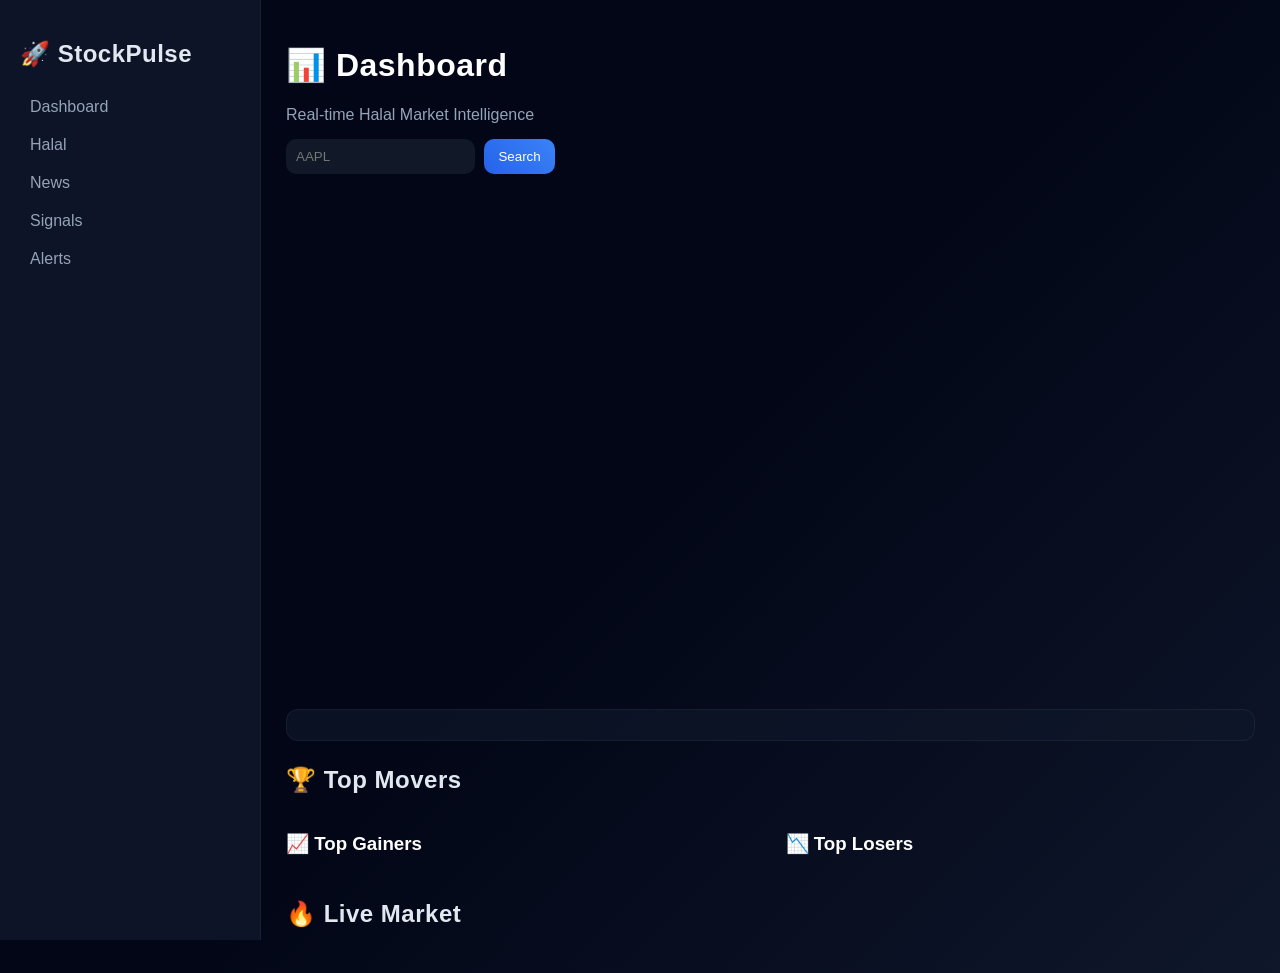
<file: frontend/index.html>
<!DOCTYPE html>
<html lang="en">
<head>
<meta charset="UTF-8">
<meta name="viewport" content="width=device-width, initial-scale=1.0">

<title>StockPulse PRO</title>

<link rel="stylesheet" href="style.css?v=8">

</head>

<body>

<!-- SIDEBAR -->
<div class="sidebar">
  <h2>🚀 StockPulse</h2>

  <a href="index.html">Dashboard</a>
  <a href="halal.html">Halal</a>
  <a href="news.html">News</a>
  <a href="signals.html">Signals</a>
  <a href="alerts.html">Alerts</a>
</div>

<!-- MAIN -->
<div class="main">

  <h1>📊 Dashboard</h1>
  <p style="color:#94a3b8;margin-bottom:15px;">
    Real-time Halal Market Intelligence
  </p>

  <!-- SEARCH -->
  <div style="margin-bottom:15px;">
    <input id="search" placeholder="AAPL">
    <button onclick="search()">Search</button>
  </div>

  <!-- CHART -->
  <div id="chart"></div>

  <!-- 🔥 MARKET SUMMARY -->
  <div id="summary" class="summary"></div>

  <!-- 🏆 TOP MOVERS -->
  <h2 style="margin-top:25px;">🏆 Top Movers</h2>

  <div class="top-section">

    <!-- GAINERS -->
    <div>
      <h3>📈 Top Gainers</h3>
      <div id="gainers" class="grid"></div>
    </div>

    <!-- LOSERS -->
    <div>
      <h3>📉 Top Losers</h3>
      <div id="losers" class="grid"></div>
    </div>

  </div>

  <!-- 🔥 LIVE MARKET -->
  <h2 style="margin-top:25px;">🔥 Live Market</h2>
  <div id="stocks" class="grid"></div>

</div>

<!-- JS (LOAD LAST = BEST PRACTICE) -->
<script src="main.js?v=8"></script>

</body>
</html>
</file>
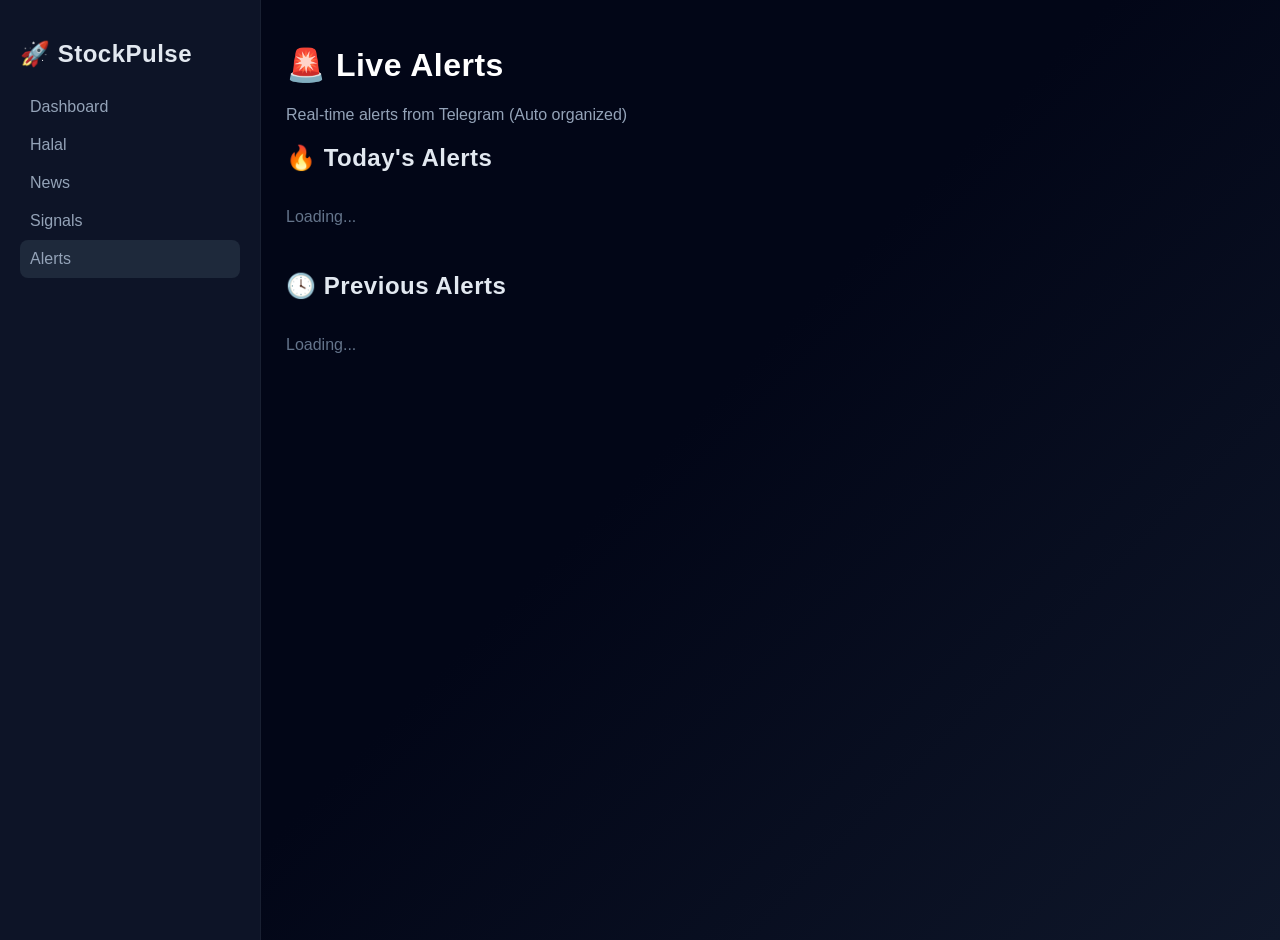
<file: frontend/alerts.html>
<!DOCTYPE html>
<html lang="en">
<head>
  <meta charset="UTF-8">
  <meta name="viewport" content="width=device-width, initial-scale=1.0">

  <title>Alerts | StockPulse PRO</title>

  <!-- CSS -->
  <link rel="stylesheet" href="style.css?v=20">
</head>

<body>

<!-- SIDEBAR -->
<div class="sidebar">
  <h2>🚀 StockPulse</h2>

  <a href="index.html">Dashboard</a>
  <a href="halal.html">Halal</a>
  <a href="news.html">News</a>
  <a href="signals.html">Signals</a>
  <a href="alerts.html" style="background:#1e293b;">Alerts</a>
</div>

<!-- MAIN -->
<div class="main">

  <h1>🚨 Live Alerts</h1>

  <p style="color:#94a3b8;margin-bottom:20px;">
    Real-time alerts from Telegram (Auto organized)
  </p>

  <!-- 🔥 TODAY ALERTS -->
  <h2>🔥 Today's Alerts</h2>
  <div id="today" class="grid">
    <p style="color:#64748b;">Loading...</p>
  </div>

  <!-- 🕓 PREVIOUS ALERTS -->
  <h2 style="margin-top:30px;">🕓 Previous Alerts</h2>
  <div id="previous" class="grid">
    <p style="color:#64748b;">Loading...</p>
  </div>

</div>

<!-- JS -->
<script src="alerts.js?v=20"></script>

</body>
</html>
</file>
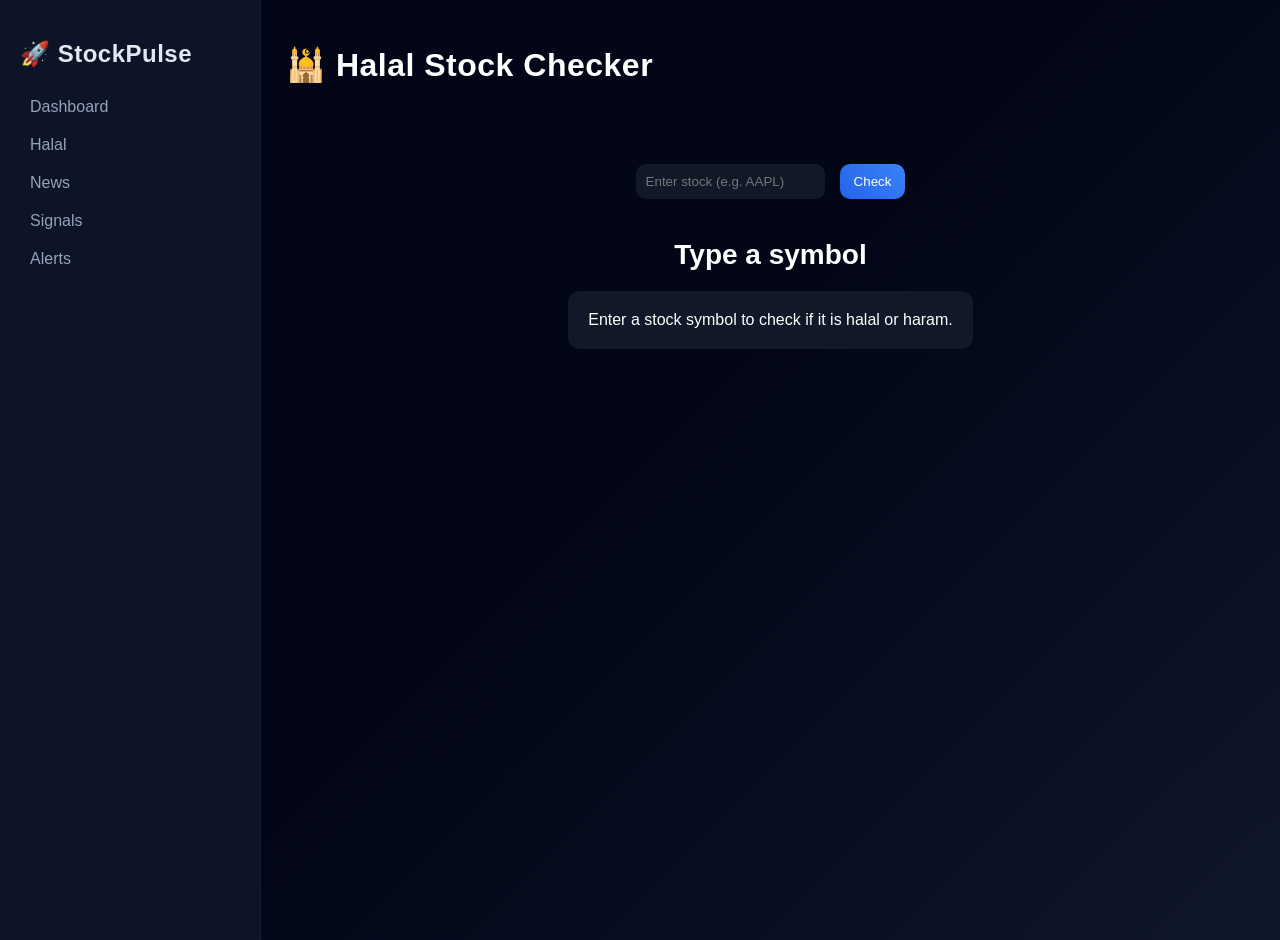
<file: frontend/halal.html>
<!DOCTYPE html>
<html>
<head>
  <title>Halal Checker | StockPulse PRO</title>
  <link rel="stylesheet" href="style.css">

  <style>
    .center-box{
      display:flex;
      flex-direction:column;
      align-items:center;
      justify-content:center;
      margin-top:60px;
    }

    .search-box{
      display:flex;
      gap:10px;
      margin:20px 0;
    }

    .result{
      font-size:28px;
      font-weight:bold;
      margin-top:20px;
    }

    .halal{color:#22c55e}
    .haram{color:#ef4444}
    .unknown{color:gray}

    .info-card{
      background:#111827;
      padding:20px;
      border-radius:12px;
      margin-top:20px;
      max-width:400px;
      text-align:center;
    }
  </style>
</head>

<body>

<!-- SIDEBAR -->
<div class="sidebar">
  <h2>🚀 StockPulse</h2>
  <a href="index.html">Dashboard</a>
  <a href="halal.html">Halal</a>
  <a href="news.html">News</a>
  <a href="signals.html">Signals</a>
  <a href="alerts.html">Alerts</a>
</div>

<!-- MAIN -->
<div class="main">

  <h1>🕌 Halal Stock Checker</h1>

  <div class="center-box">

    <div class="search-box">
      <input id="symbol" placeholder="Enter stock (e.g. AAPL)">
      <button onclick="checkHalal()">Check</button>
    </div>

    <div id="result" class="result">Type a symbol</div>

    <div id="info" class="info-card">
      Enter a stock symbol to check if it is halal or haram.
    </div>

  </div>

</div>

<script src="halal.js"></script>

</body>
</html>
</file>
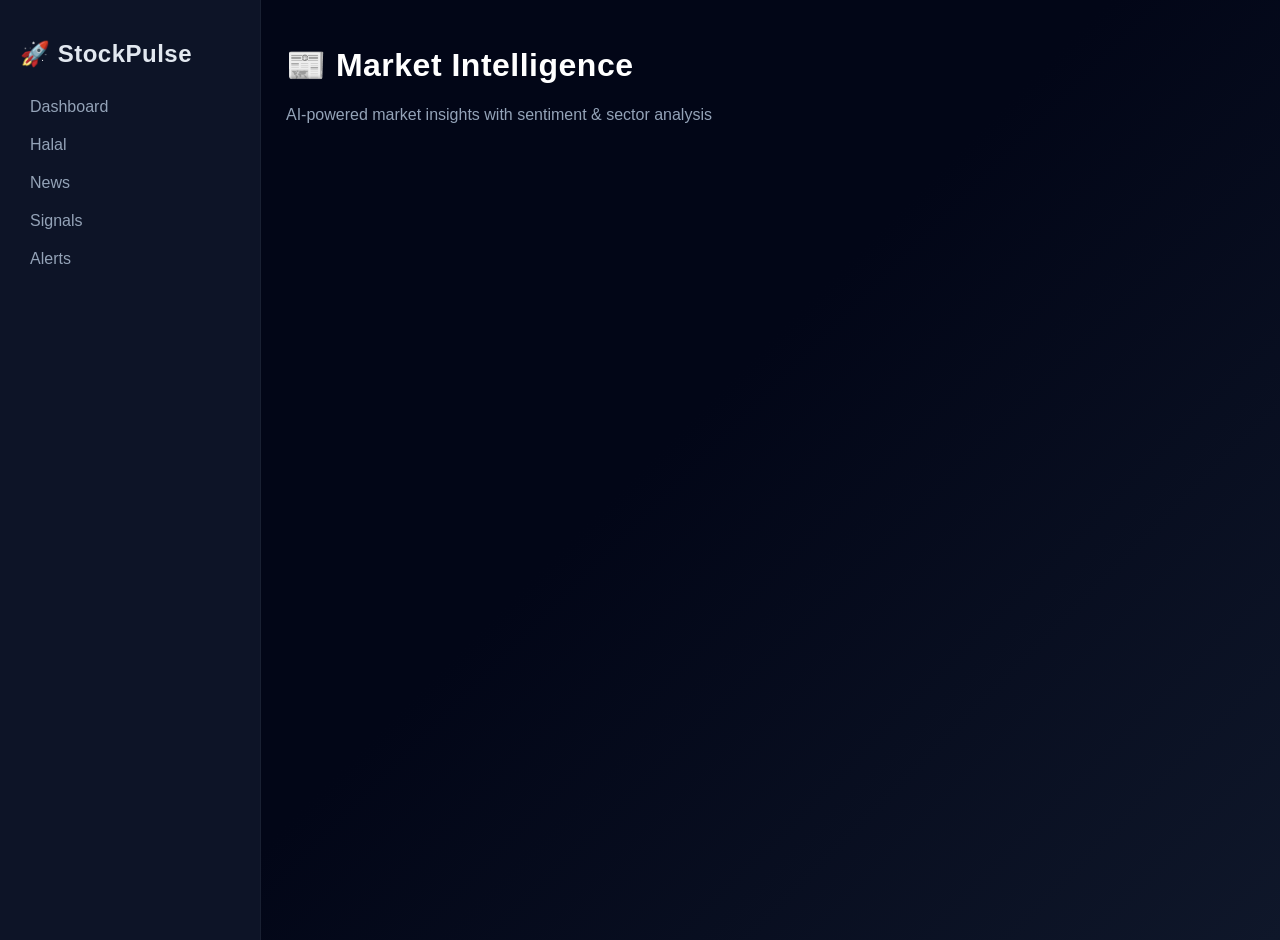
<file: frontend/news.html>
<!DOCTYPE html>
<html lang="en">
<head>
<meta charset="UTF-8">
<meta name="viewport" content="width=device-width, initial-scale=1.0">

<title>Market Intelligence | StockPulse PRO</title>

<link rel="stylesheet" href="style.css?v=2">

<style>

/* 🔥 GRID */
.news-grid{
  display:grid;
  grid-template-columns:repeat(auto-fill,minmax(300px,1fr));
  gap:20px;
  margin-top:20px;
}

/* 💎 CARD */
.news-card{
  background:rgba(15,23,42,0.7);
  backdrop-filter: blur(10px);
  border-radius:14px;
  overflow:hidden;
  transition:0.3s;
  cursor:pointer;
  border:1px solid rgba(255,255,255,0.05);
}

.news-card:hover{
  transform:translateY(-6px) scale(1.02);
  box-shadow:0 0 20px rgba(0,255,255,0.25);
}

/* 🖼 IMAGE */
.news-img{
  width:100%;
  height:170px;
  object-fit:cover;
}

/* 📦 CONTENT */
.news-content{
  padding:14px;
}

/* 🧾 TITLE */
.news-title{
  font-size:15px;
  font-weight:bold;
  margin-bottom:6px;
}

/* 📄 SUMMARY */
.news-summary{
  font-size:13px;
  color:#94a3b8;
}

/* ⚡ EXTRA INFO */
.news-extra{
  margin-top:10px;
  font-size:13px;
}

.bull{color:#22c55e;}
.bear{color:#ef4444;}
.neutral{color:#94a3b8;}

</style>

</head>

<body>

<!-- SIDEBAR -->
<div class="sidebar">
  <h2>🚀 StockPulse</h2>

  <a href="index.html">Dashboard</a>
  <a href="halal.html">Halal</a>
  <a href="news.html">News</a>
  <a href="signals.html">Signals</a>
  <a href="alerts.html">Alerts</a>
</div>

<!-- MAIN -->
<div class="main">

<h1>📰 Market Intelligence</h1>
<p style="color:#94a3b8;">
AI-powered market insights with sentiment & sector analysis
</p>

<div id="news" class="news-grid"></div>

</div>

<script src="news.js?v=2"></script>

</body>
</html>
</file>
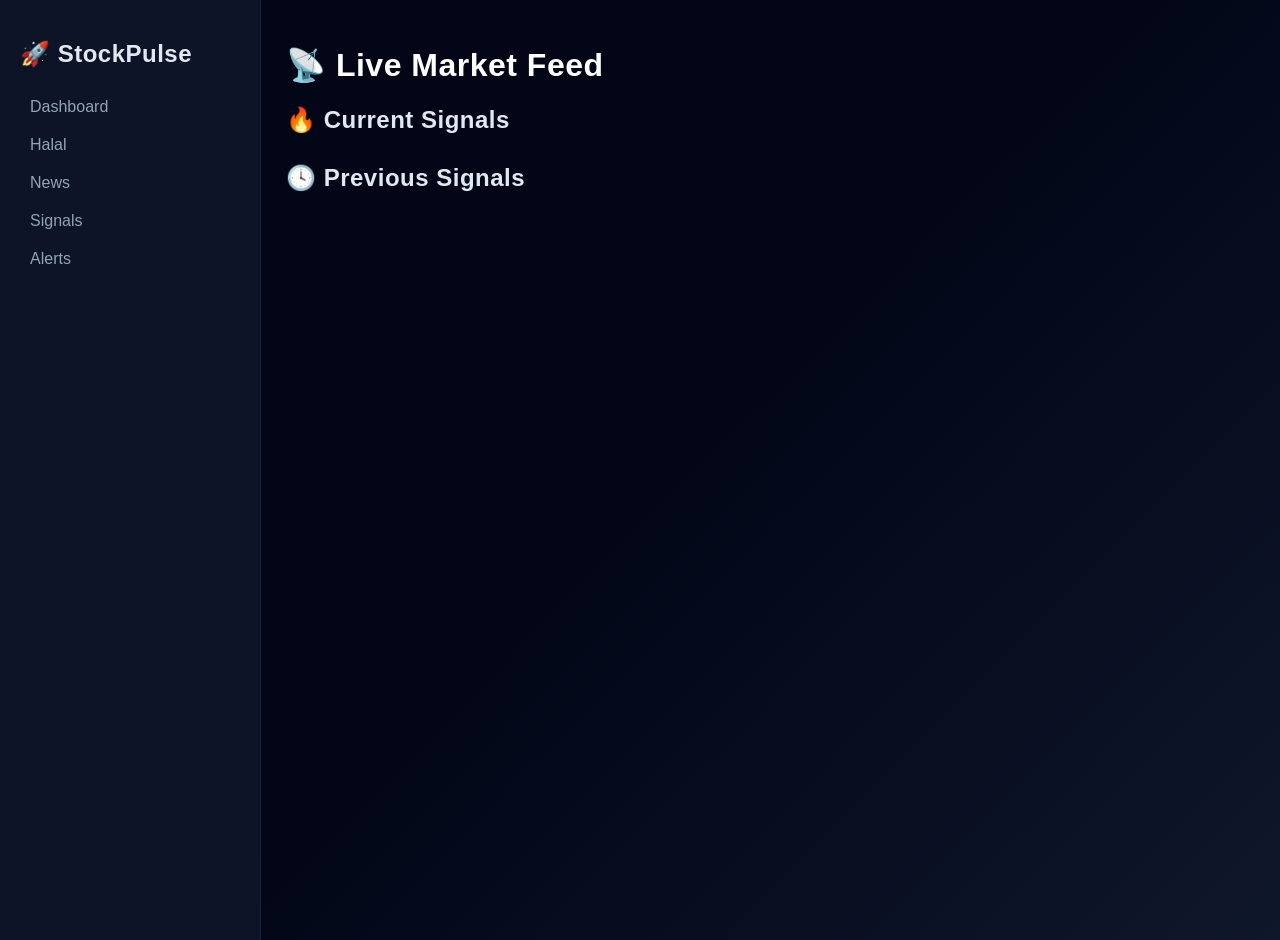
<file: frontend/signals.html>
<!DOCTYPE html>
<html>
<head>
<title>Signals</title>
<link rel="stylesheet" href="style.css">
</head>

<body>

<div class="sidebar">
<h2>🚀 StockPulse</h2>
<a href="index.html">Dashboard</a>
<a href="halal.html">Halal</a>
<a href="news.html">News</a>
<a href="signals.html">Signals</a>
<a href="alerts.html">Alerts</a>
</div>

<div class="main">

<h1>📡 Live Market Feed</h1>

<h2>🔥 Current Signals</h2>
<div id="current" class="feed"></div>

<h2 style="margin-top:30px;">🕓 Previous Signals</h2>
<div id="previous" class="feed"></div>

</div>

<script src="signals.js"></script>

</body>
</html>
</file>
<file: frontend/style.css>
body{
  margin:0;
  display:flex;
  background:linear-gradient(135deg,#020617,#020617,#0f172a);
  color:white;
  font-family:'Segoe UI',sans-serif;
}

/* SIDEBAR */
.sidebar{
  width:220px;
  background:rgba(15,23,42,0.9);
  backdrop-filter: blur(10px);
  height:100vh;
  padding:20px;
  border-right:1px solid rgba(255,255,255,0.05);
}

.sidebar h2{
  margin-bottom:20px;
}

.sidebar a{
  display:block;
  color:#94a3b8;
  padding:10px;
  text-decoration:none;
  border-radius:8px;
  transition:0.3s;
}

.sidebar a:hover{
  background:rgba(255,255,255,0.05);
  color:white;
}

/* MAIN */
.main{
  flex:1;
  padding:25px;
}

/* INPUT */
input{
  padding:10px;
  border-radius:10px;
  border:none;
  background:#111827;
  color:white;
}

button{
  padding:10px 14px;
  border:none;
  background:linear-gradient(45deg,#2563eb,#3b82f6);
  color:white;
  border-radius:10px;
  cursor:pointer;
  margin-left:5px;
}

/* CHART */
#chart{
  height:500px;
  margin-top:20px;
  border-radius:16px;
  overflow:hidden;
}

/* GRID */
.grid{
  display:flex;
  flex-wrap:wrap;
  margin-top:20px;
}

/* CARD (🔥 PREMIUM) */
.card{
  background:rgba(15,23,42,0.7);
  backdrop-filter: blur(10px);
  padding:15px;
  margin:10px;
  border-radius:14px;
  width:170px;
  border:1px solid rgba(255,255,255,0.05);
  transition:0.3s;
}

.card:hover{
  transform:translateY(-6px) scale(1.03);
  box-shadow:0 0 20px rgba(0,255,255,0.25);
}

/* TEXT COLORS */
.green{
  color:#22c55e;
  font-weight:bold;
}

.red{
  color:#ef4444;
  font-weight:bold;
}

/* TITLE */
h1, h2{
  letter-spacing:0.5px;
}

/* SUMMARY */
.summary{
  margin-top:15px;
  padding:15px;
  background:rgba(15,23,42,0.7);
  border-radius:12px;
  border:1px solid rgba(255,255,255,0.05);
  display:flex;
  gap:20px;
  flex-wrap:wrap;
}

/* TOP MOVERS */
.top-section{
  display:flex;
  gap:30px;
  flex-wrap:wrap;
}

.top-section > div{
  flex:1;
}

/* GRID FIX */
.news-grid{
  display:grid;
  grid-template-columns: repeat(auto-fill, minmax(300px,1fr));
  gap:20px;
  margin-top:20px;
}

/* CARD FIX */
.news-card{
  background:#0f172a;
  border-radius:14px;
  overflow:hidden;
  transition:0.3s;
  cursor:pointer;
  display:flex;
  flex-direction:column;
}

.news-card:hover{
  transform:translateY(-5px);
  box-shadow:0 0 20px rgba(0,255,255,0.2);
}

/* IMAGE FIX */
.news-img{
  width:100%;
  height:160px;
  object-fit:cover;
}

/* CONTENT */
.news-content{
  padding:12px;
}

/* TITLE */
.news-title{
  font-weight:bold;
  margin-bottom:6px;
  font-size:15px;
}

/* SUMMARY */
.news-summary{
  font-size:13px;
  color:#94a3b8;
}

.alert-card{
  background:#0f172a;
  padding:12px;
  border-radius:10px;
  margin:10px 0;
  border-left:4px solid #3b82f6;
  transition:0.3s;
}

.alert-card:hover{
  transform:translateX(5px);
}

.alert-time{
  font-size:12px;
  color:#94a3b8;
  margin-bottom:5px;
}

.alert-text{
  font-size:14px;
}

/* ============================= */
/* 🚨 ALERT CARDS PRO */
/* ============================= */

.card {
  background: linear-gradient(145deg, #0f172a, #020617);
  border-radius: 14px;
  padding: 14px;
  transition: 0.3s;
  border: 1px solid rgba(59,130,246,0.2);
}

.card:hover {
  transform: translateY(-4px);
  box-shadow: 0 0 15px rgba(59,130,246,0.4);
}

.card img {
  width: 100%;
  border-radius: 10px;
  margin-bottom: 10px;
}

.card p {
  margin: 4px 0;
}

.grid {
  display: grid;
  grid-template-columns: repeat(auto-fill, minmax(260px, 1fr));
  gap: 15px;
}

/* Section Titles */
h2 {
  color: #e2e8f0;
}

/* Timestamp */
.time {
  font-size: 12px;
  color: #94a3b8;
}

/* 🔥 POPUP ALERT */
.popup {
  position: fixed;
  top: 20px;
  right: 20px;
  background: #020617;
  color: white;
  padding: 14px 18px;
  border-radius: 10px;
  box-shadow: 0 0 20px rgba(59,130,246,0.5);
  z-index: 9999;
  animation: slideIn 0.3s ease;
  max-width: 250px;
}

@keyframes slideIn {
  from {
    transform: translateX(100%);
    opacity: 0;
  }
  to {
    transform: translateX(0);
    opacity: 1;
  }
}
</file>
